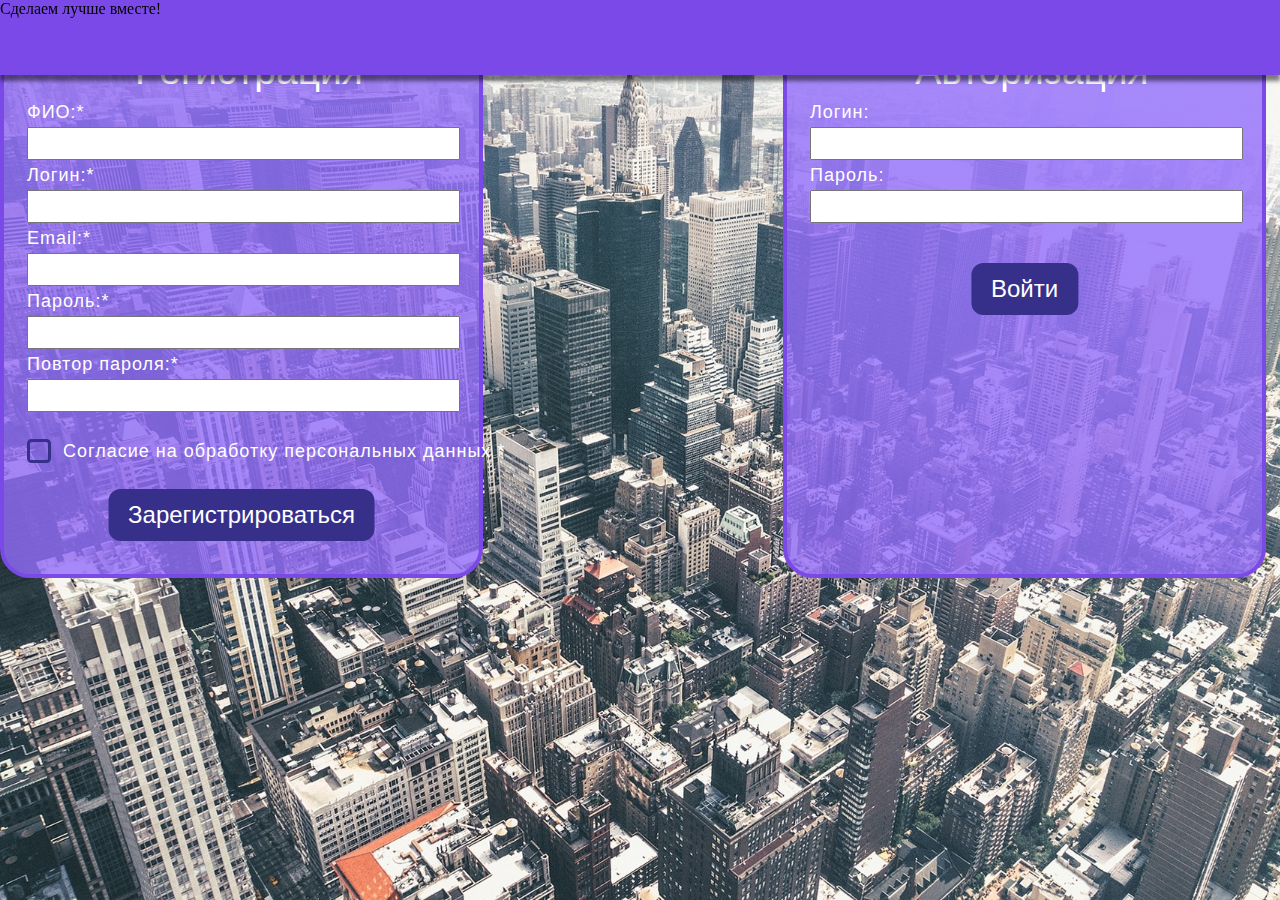
<file: reg&auth.html>
<!DOCTYPE html>
<html lang="en">

<head>
    <meta charset="UTF-8">
    <meta http-equiv="X-UA-Compatible" content="IE=edge">
    <meta name="viewport" content="width=device-width, initial-scale=1.0">
    <title>Document</title>
    <link rel="stylesheet" href="css/style.css">
</head>

<body background="img/14977324607221_1920x1200.jpg">

    <header>
        <div class="container">
            <a class="social-icon-vk" href="#"></a>
            <div class="header_inner">
                <p class="header__p1"> Сделаем лучше вместе!</p>

            </div>
        </div>
    </header>
    <main>
        <main>
            <section class="regauth">
                <article class="regauth_border" style="margin-right: 300px">

                    <text class="regauth_h"> Регистрация </text>
                    <div class="form">
                        <div>
                            <text class="auth_forms_text">ФИО:*</text>
                            <input type="text" class="form__input">
                        </div>
                        <div>
                            <text class="auth_forms_text">Логин:*</text>
                            <input type="text" class="form__input">
                        </div>
                        <div>
                            <text class="auth_forms_text">Email:*</text>
                            <input type="email" class="form__input">
                        </div>
                        <div>
                            <text class="auth_forms_text">Пароль:*</text>
                            <input type="password" class="form__input">
                        </div>
                        <div>
                            <text class="auth_forms_text">Повтор пароля:*</text>
                            <input type="password" class="form__input">
                        </div>
                        <input type="checkbox" class="custom-checkbox" id="agree" name="agree" value="yes">
                        <label for="agree" class="auth_forms_text">Согласие на обработку персональных данных *</label>
                    </div>
                    <button class="form__button">Зарегистрироваться</button>
                </article>


                <article class="regauth_border">
                    <text class="regauth_h"> Авторизация </text>
                    <div class="form">
                        <div>
                            <text class="auth_forms_text">Логин:</text>
                            <input type="text" class="form__input">
                        </div>
                        <div>
                            <text class="auth_forms_text">Пароль:</text>
                            <input type="password" class="form__input">
                        </div>
                    </div>
                    <button class="form__button" style="margin-top: 40px">Войти</button>
                </article>
            </section>

        </main>
</body>

</html>
</file>
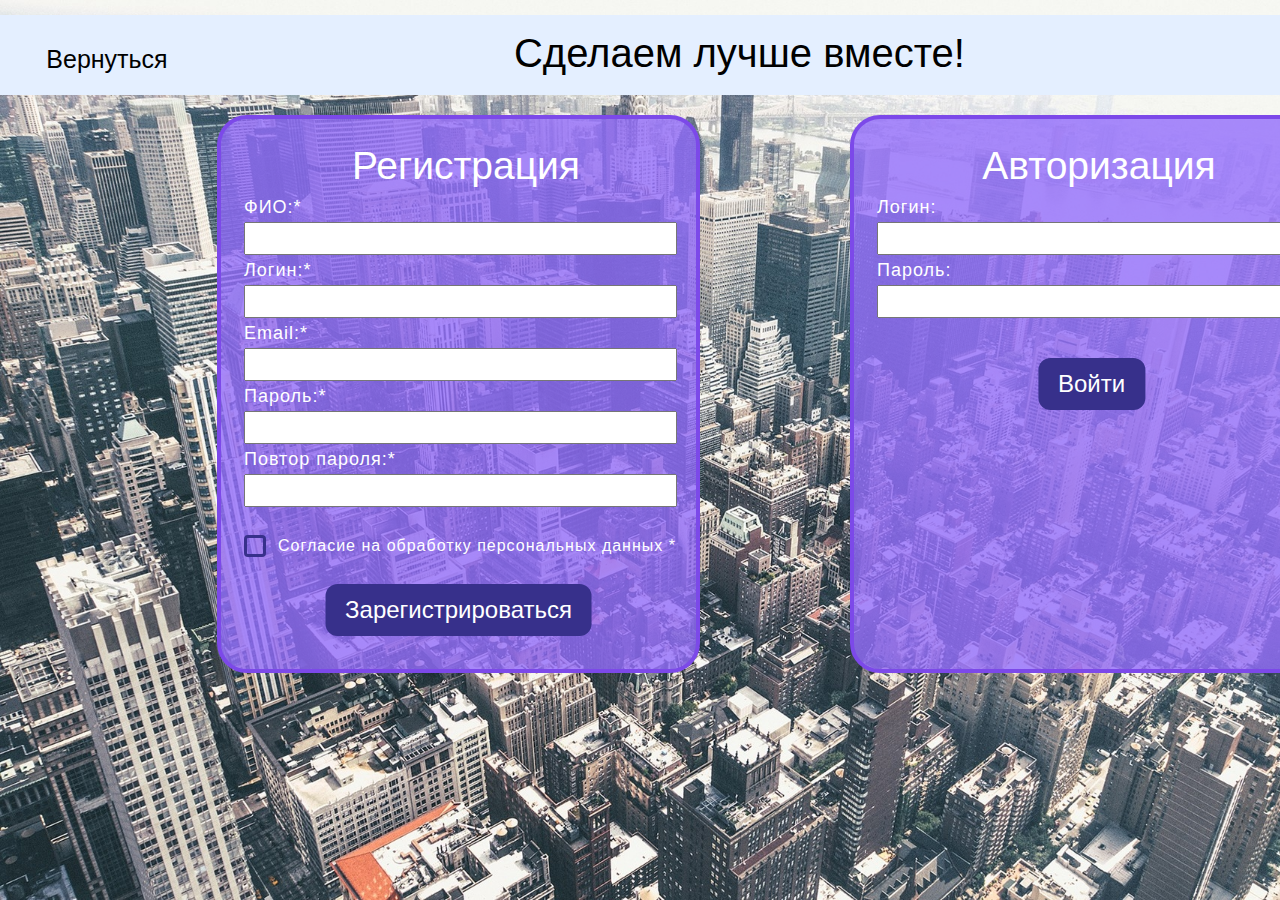
<file: Registration.html>
<!DOCTYPE html>
<html lang="en">
<head>
    <meta charset="UTF-8">
    <meta http-equiv="X-UA-Compatible" content="IE=edge">
    <meta name="viewport" content="width=device-width, initial-scale=1.0">
    <title>Document</title>
    <link rel="stylesheet" href="css/style.css">
</head>
<body background="img/14977324607221_1920x1200.jpg">

    
    <main>

<div class="poloska">
    <button class="quit">
        <text class="quit__text">Вернуться</text>
    </button>
    <text class="textp">Сделаем лучше вместе!</text>
</div>


            <section class="regauth" >
            <article class="regauth_border" style="margin-right: 150px">

                <text class="regauth_h"> Регистрация </text>
                <div class="form">
            <div>
                <text class="auth_forms_text">ФИО:*</text>
                <input type="text" class="form__input">
            </div>
            <div>
                <text class="auth_forms_text">Логин:*</text>
                <input type="text" class="form__input">
            </div>
            <div>
                <text class="auth_forms_text">Email:*</text>
                <input type="email" class="form__input">
            </div>
            <div>
                <text class="auth_forms_text">Пароль:*</text>
                <input type="password" class="form__input">
            </div>
            <div>
                <text class="auth_forms_text">Повтор пароля:*</text>
                <input type="password" class="form__input">
            </div>
            <input type="checkbox" class="custom-checkbox" id="agree"  name="agree" value="yes">
            <label for="agree" class="auth_checkbox_text">Согласие на обработку персональных данных *</label> 
                </div>
                <form action="#">
                <button class="form__button" href="#">Зарегистрироваться</button>
            </form>
            </article>

            <article class="regauth_border">
                <text class="regauth_h"> Авторизация </text>
                <div class="form">
                <div>
                    <text class="auth_forms_text">Логин:</text>
                    <input type="text" class="form__input">
                </div>
                <div>
                    <text class="auth_forms_text">Пароль:</text>
                    <input type="password" class="form__input">
                </div>
            </div>
            
            <form action="#">
               <button class="form__button" style="margin-top: 40px" href="#">Войти</button> 
            </form>
            </article>
            </section>

</main>
</body>
</html>
</file>
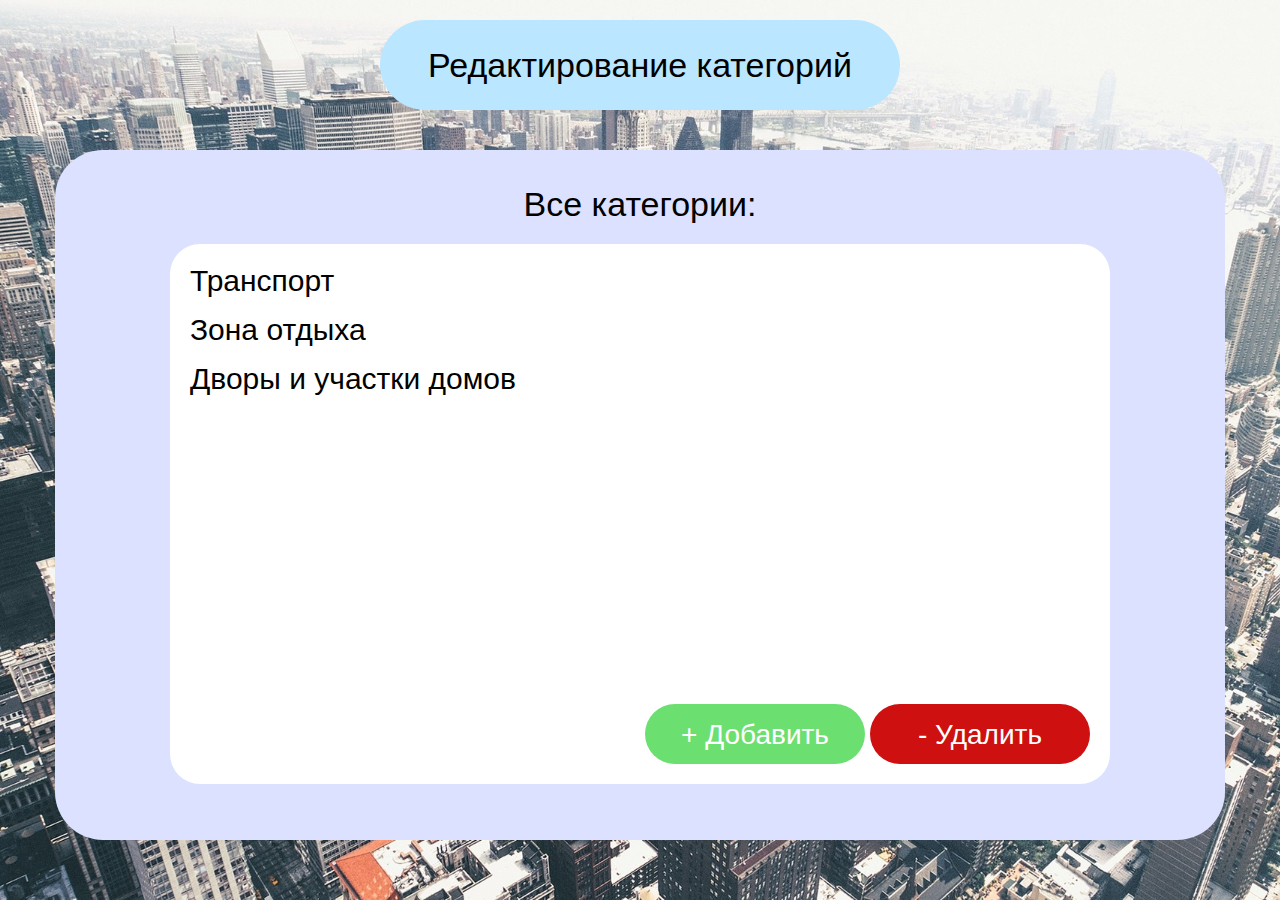
<file: Категории.html>
<!DOCTYPE html>
<html lang="en">

<head>
    <meta charset="UTF-8">
    <meta http-equiv="X-UA-Compatible" content="IE=edge">
    <meta name="viewport" content="width=device-width, initial-scale=1.0">
    <title>Document</title>
    <link rel="stylesheet" href="css/style.css">
</head>

<body background="img/14977324607221_1920x1200.jpg">

    <main role="main">
        <div class="categories_header">
            <div class="categories_header1">
                <text class="application_text">Редактирование категорий</text>
            </div>
        </div>
        <section class="sect_cat">
            <div class="categories_field2">
                <text class="application_textb">Все категории:</text>
                <div class="cat_main">
                    <div class="cat_cats">
                        <text class="cat_text">Транспорт</text>
                        <text class="cat_text"> Зона отдыха</text>
                        <text class="cat_text"> Дворы и участки домов</text>
                    </div>
                    <div class="cat_buttons">
                        <div class="cat_buttons">
                            <form action="#">
                                <button class="cat_butt_style">
                                    <text class="text_create">+ Добавить </text>
                                </button>
                            </form>
                            <form action="#">
                                <button class="cat_butt_style2">
                                    <text class="text_create">- Удалить</text>
                                </button>
                            </form>
                        </div>
                    </div>

                </div>
            </div>
        </section>
    </main>

</body>

</html>
</file>
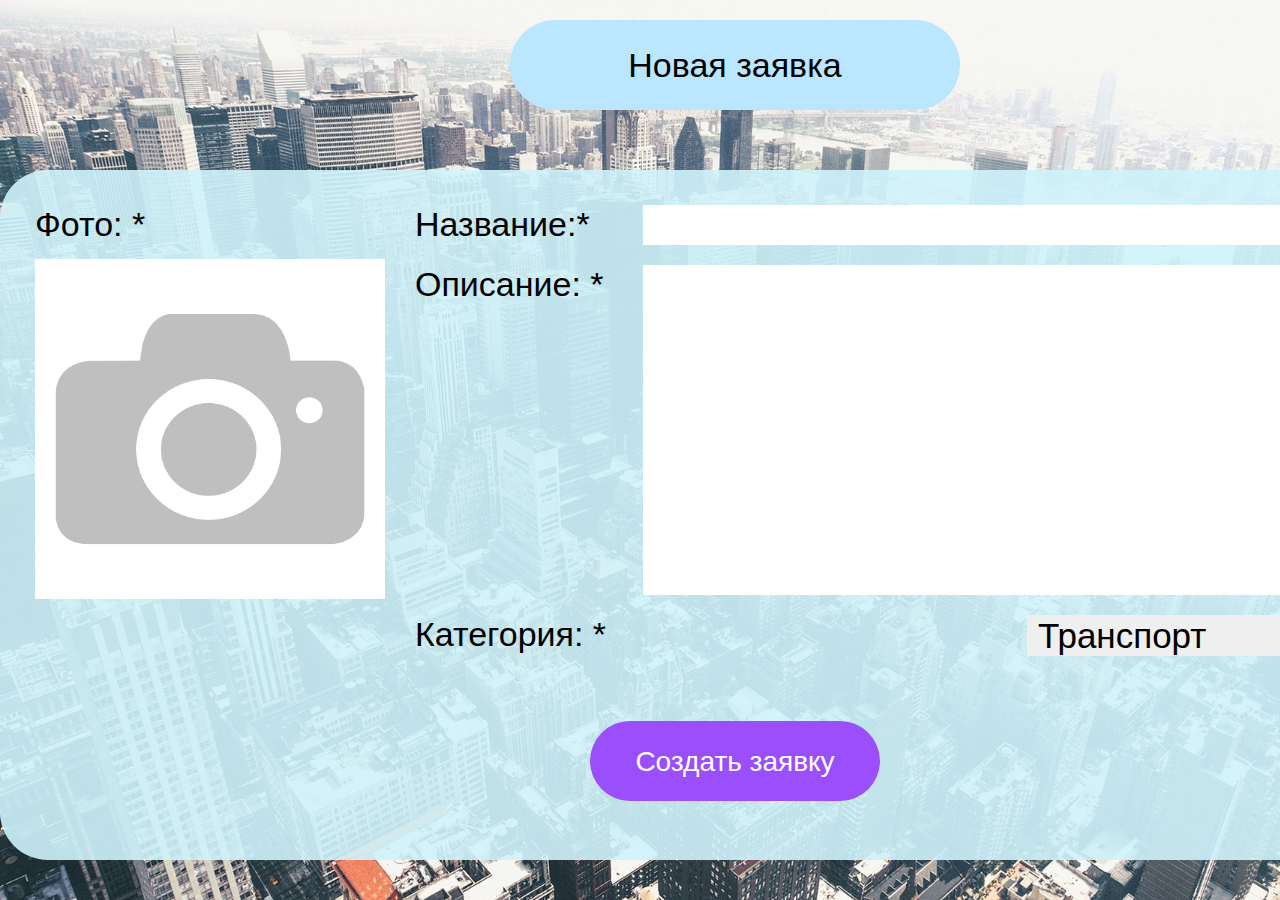
<file: Создание заявки.html>
<!DOCTYPE html>
<html lang="en">

<head>
    <meta charset="UTF-8">
    <meta http-equiv="X-UA-Compatible" content="IE=edge">
    <meta name="viewport" content="width=device-width, initial-scale=1.0">
    <title>Document</title>
    <link rel="stylesheet" href="css/style.css">
</head>

<body background="img/14977324607221_1920x1200.jpg">

    <main role="main">
        <div class="applications_header">
            <div class="application">
                <text class="application_text">Новая заявка</text>
            </div>
        </div>
        <section class="applications_header">
            <div class="applications_field2">
                <div class="up_appl">
                    <article class="left_piece_appl">
                        <text class="application_text">Фото: *</text>
                        <img src="img/nophoto.png" alt="photo" class="nophoto_appl">
                    </article>
                    <article class="right_piece_appl">
                        <div class="appl_form1">
                            <text class="application_text">Название:*</text>
                            <input type="text" class="appl_form1_1">
                        </div>
                        <div class="appl_form2">
                            <text class="application_text">Описание: *</text>
                            <textarea name="text" class="appl_form2_2"></textarea>
                        </div>
                        <div class="appl_form3">
                            <text class="application_text">Категория: *</text>
                            <form>
                                <select class="appl_select">
                                    <option>Транспорт</option>
                                    <option>Зона отдыха</option>
                                    <option>Дворы и участки домов</option>
                                </select>

                            </form>
                        </div>
                    </article>
                </div>
                <div>
                    <div class="create2">
                        <form action="#">
                            <button class="create_butt">
                                <text class="text_create">Создать заявку</text>
                            </button>
                        </form>
                    </div>
                </div>

            </div>

        </section>
    </main>

</body>

</html>
</file>
<file: css/style.css>
@font-face {
  font-family: 'Inter';
  src: local("Inter");
}

div {
  display: block;
}

html {
  height: 100%;
  box-sizing: border-box;
}

* {
  margin: 0;
  padding: 0;
}

body {
  height: 100%;
  width: 100vw;
  background-attachment: fixed;
  background-repeat: no-repeat;
  background-size: cover;
  display: grid;
  grid-template-rows: auto 1fr auto;

}

main {
  display: table-row;
}

.container {
  width: 100%;
  margin: 0 auto;
  max-width: 1550px;
}

header {

  display: flex;
  background-color: #7C49E9;
  width: 100%;
  height: 75px;
  position: fixed;
  top: 0;
  left: 0;
  right: 0;
  box-shadow: 0px 6px 4px rgba(0, 0, 0, 0.5);
  z-index: 2;
}

.header_logo {
  margin: 4px;
  margin-left: 25px;
  margin-top: 5px;
  display: flex;
  left: 3;
  top: 3;
  width: 55px;
  height: 65px;
}

.header__p {
  font-family: 'Inter', sans-serif;
  font-weight: 400;
  font-size: 40px;
  line-height: 48px;
  padding-right: 500px;

  color: #FFFFFF;
}


.header_inner {

  display: flex;
  justify-content: space-between;
  align-items: center;

}



/* NAV */
nav {
  font-family: 'Inter', sans-serif;
}


.button_1 {
  width: 320px;
  background-color: #7C49E9;
  border-style: none;
  height: 70px;
  cursor: pointer;
  transition: background-color 0.1s ease-in-out;
}

.button_1:hover {
  background-color: #9667F8
}

.button_1:active {
  position: relative;
  top: 1px;
  background: #8056d3;
  box-shadow: 1px 1px 2px rgba(0, 0, 0, 0.4) inset;
  border-color: #1a0435;
}

.a-btn:active .a-btn-icon-right span {
  transform: scale(1.4);
}

.nav_link {

  font-size: 22px;
  display: inline-block;
  vertical-align: top;
  margin-top: 8px;
  margin-right: 15px;
  margin-left: 15px;

  color: #FFFFFF;
  text-decoration: none;

  transition: color 0.2s linear;
}

.section_1 {}


/* news */

.counterrr {
  display: flex;
  justify-content: flex-end;
  padding-right: 100px;
  margin-top: 30px;
}

.counter {
  display: flex;
  width: 400px;
  height: 50px;

  background: #BBDAFF;
  border-radius: 21px;
}

.tcounter {
  display: flex;
  width: 473px;
  height: 39px;
  justify-content: center;

  padding-top: 6px;
  font-family: 'Inter', sans-serif;
  font-style: normal;
  font-weight: 400;
  font-size: 25px;
  line-height: 39px;

  text-align: center;

  color: #000000;
}



.GP {
  display: block;
  width: 1550px;
  height: 80px;
  margin-top: 90px;
  background: #E4EFFF;
}


.TGP {
  display: flex;
  width: 1550px;
  height: 77px;

  font-family: 'Inter', sans-serif;
  font-style: normal;
  font-weight: 400;
  font-size: 40px;
  line-height: 77px;
  justify-content: center;
  color: #000000;
}

.news_1 {
  box-sizing: border-box;

  display: flex;
  width: 1300px;
  height: 400px;
  margin-top: 50px;
  margin: 50px;
  margin-left: 100px;


  background: #E1E8FF;
  border-radius: 20px;


}


.time_mark_1 {
  display: flex;
  width: 222px;
  height: 38px;
  align-items: center;

  margin-left: 15px;
  margin-top: 10px;

  background-color: #FFFFFF;
  border-radius: 10px;
}

.condition {
  display: flex;
  width: 157px;
  height: 38px;
  align-items: center;
  justify-content: center;


  margin-left: 15px;
  margin-top: 10px;

  background: #9AB0FF;
  border-radius: 10px;
}

.tcondition {
  display: flex;
  width: 73px;
  height: 29px;



  font-family: 'Inter', sans-serif;
  font-style: normal;
  font-weight: 400;
  font-size: 24px;
  line-height: 29px;
  /* identical to box height */


  color: #307443;

}

.time {
  display: flex;
  width: 170px;
  height: 28px;


  font-family: 'Inter', sans-serif;
  font-style: normal;
  font-weight: 400;
  font-size: 22px;
  line-height: 29px;

  margin-left: 7px;

  color: #7D7D7D;

}

.logo_time {
  display: flex;
  width: 29px;
  height: 29px;

  margin-left: 10px;

  background: url(img_60372);
}

.photo_1 {
  display: flex;
  width: 500px;
  height: 300px;

  margin-left: 15px;

  background: url(cc07793f-54a4-54bb-9529-04ad68625944.jpg);
  border-radius: 20px;
}

.inner {
  display: flex;
  height: auto;
  width: 560px;
  flex-flow: row nowrap;
  flex-wrap: wrap;
}

.name {
  display: inline-block;
  height: 68px;
  font-family: 'Inter', sans-serif;
  font-style: normal;
  font-weight: 400;
  font-size: 32px;
  line-height: 48px;
  text-align: center;
  justify-content: center;

  color: #000000;
}

.text_field {
  display: flex;
  width: 700px;
  height: 300px;
  left: 550px;
  top: 65px;

  background: #FCFBFF;
  border-radius: 20px;
}

.text_1 {
  display: flex;
  height: 200px;
  margin: 15px;
  margin-left: 20px;

  font-family: 'Inter', sans-serif;
  font-style: normal;
  font-weight: 400;
  font-size: 28px;
  line-height: 39px;

  color: #000000;
}

.category_1 {
  display: flex;
  width: 207px;
  height: 38px;

  float: right;
  margin-top: 10px;

  align-items: center;
  justify-content: center;

  background: #44AEB5;
  border-radius: 10px;
}

.tcategory_1 {
  display: flex;
  width: auto;
  height: auto;

  font-family: 'Inter', sans-serif;
  font-style: normal;
  font-weight: 400;
  font-size: 28px;
  line-height: 39px;


  color: #CCFFF3;

}


/* news_2 */

.news_2 {
  display: flex;
  box-sizing: border-box;
  margin: 30px;
  width: 1300px;
  height: 400px;
  margin-top: 50px;
  margin: 50px;
  margin-left: 100px;
  background: #E1E8FF;
  border-radius: 20px;
}


.time_mark_2 {
  display: flex;
  width: 222px;
  height: 38px;
  align-items: center;

  margin-left: 15px;
  margin-top: 10px;

  background-color: #FFFFFF;
  border-radius: 10px;
}

.condition_2 {
  display: flex;
  width: 157px;
  height: 38px;
  align-items: center;
  justify-content: center;


  margin-left: 15px;
  margin-top: 10px;

  background: #9AB0FF;
  border-radius: 10px;
}

.tcondition_2 {
  display: flex;
  width: 73px;
  height: 29px;



  font-family: 'Inter', sans-serif;
  font-style: normal;
  font-weight: 400;
  font-size: 24px;
  line-height: 29px;
  /* identical to box height */


  color: #307443;

}

.time_2 {
  display: flex;
  width: 170px;
  height: 28px;


  font-family: 'Inter', sans-serif;
  font-style: normal;
  font-weight: 400;
  font-size: 22px;
  line-height: 29px;

  margin-left: 7px;

  color: #7D7D7D;
}

.logo_time_2 {
  display: flex;
  width: 29px;
  height: 29px;

  margin-left: 10px;

  background: url(img_60372);
}

.photo_2 {
  display: flex;
  width: 500px;
  height: 300px;

  margin-left: 15px;

  background: url(cc07793f-54a4-54bb-9529-04ad68625944.jpg);
  border-radius: 20px;
}

.name_2 {
  display: inline-block;
  height: 68px;
  font-family: 'Inter', sans-serif;
  font-style: normal;
  font-weight: 400;
  font-size: 32px;
  line-height: 48px;
  text-align: center;
  justify-content: center;

  color: #000000;
}

.text_field_2 {
  display: flex;
  width: 700px;
  height: 300px;
  left: 550px;
  top: 65px;

  background: #FCFBFF;
  border-radius: 20px;
}

.text_2 {
  display: flex;
  height: 200px;
  margin: 15px;
  margin-left: 20px;

  font-family: 'Inter', sans-serif;
  font-style: normal;
  font-weight: 400;
  font-size: 28px;
  line-height: 39px;

  color: #000000;
}

.category_2 {
  display: flex;
  width: 207px;
  height: 38px;

  float: right;
  margin-top: 10px;

  align-items: center;
  justify-content: center;

  background: #44AEB5;
  border-radius: 10px;
}

.tcategory_2 {
  display: flex;
  width: auto;
  height: auto;

  font-family: 'Inter', sans-serif;
  font-style: normal;
  font-weight: 400;
  font-size: 28px;
  line-height: 39px;


  color: #CCFFF3;

}

/* FOOTER */


.site-footer {
  display: flex;
  width: 100%;
  align-items: flex-start;
  margin-top: auto;
  background-color: #7C49E9;
  box-shadow: 0px -4px 4px rgba(0, 0, 0, 0.3);
}

.wrapper {
  display: inline-block;
  width: 100%;
  height: 100px;

}

.logo_footer {
  display: inline-block;
  width: 60px;
  height: 80px;
  padding: 10px;
  background: url(logo.png);
}

.footext {
  width: 300px;
  height: 78px;

  font-family: 'Inter', sans-serif;
  font-style: normal;
  font-weight: 400px;
  font-size: 16px;
  line-height: 18px;
  margin-top: 9px;

  color: #000000;
}

.social-icons {
  float: right;
  display: flex;
  justify-content: right;
  list-style: none;
  margin-right: 4rem;
  margin-top: 2rem;
  margin-bottom: 3rem;
}

.social-icons>li {
  margin-left: 0.50rem;
  margin-right: 0.50rem;
}

.social-icons a {
  position: relative;
  background-color: #eee;
  display: block;
  -webkit-user-select: none;
  -moz-user-select: none;
  -ms-user-select: none;
  user-select: none;
  transition: background-color 0.2s ease-in-out;
  width: 2.5rem;
  height: 2.5rem;
  border-radius: .25rem;
}

.social-icons a:hover {
  background-color: #b7b7b7;
}

.social-icons a::before {
  content: "";
  position: absolute;
  width: 1.2rem;
  height: 1.2rem;
  left: .65rem;
  top: .65rem;
  background: transparent no-repeat center center;
  background-size: 100% 100%;
}

.social-icons .social-icon-vk::before {
  background-image: url("data:image/svg+xml,%3Csvg xmlns='http://www.w3.org/2000/svg' viewBox='0 0 576 512'%3E%3Cpath fill='%232787f5' d='M545 117.7c3.7-12.5 0-21.7-17.8-21.7h-58.9c-15 0-21.9 7.9-25.6 16.7 0 0-30 73.1-72.4 120.5-13.7 13.7-20 18.1-27.5 18.1-3.7 0-9.4-4.4-9.4-16.9V117.7c0-15-4.2-21.7-16.6-21.7h-92.6c-9.4 0-15 7-15 13.5 0 14.2 21.2 17.5 23.4 57.5v86.8c0 19-3.4 22.5-10.9 22.5-20 0-68.6-73.4-97.4-157.4-5.8-16.3-11.5-22.9-26.6-22.9H38.8c-16.8 0-20.2 7.9-20.2 16.7 0 15.6 20 93.1 93.1 195.5C160.4 378.1 229 416 291.4 416c37.5 0 42.1-8.4 42.1-22.9 0-66.8-3.4-73.1 15.4-73.1 8.7 0 23.7 4.4 58.7 38.1 40 40 46.6 57.9 69 57.9h58.9c16.8 0 25.3-8.4 20.4-25-11.2-34.9-86.9-106.7-90.3-111.5-8.7-11.2-6.2-16.2 0-26.2.1-.1 72-101.3 79.4-135.6z'/%3E%3C/svg%3E");
}

.social-icons .social-icon-youtube::before {
  background-image: url("data:image/svg+xml,%3Csvg xmlns='http://www.w3.org/2000/svg' viewBox='0 0 576 512'%3E%3Cpath fill='%23ff0000' d='M549.655 124.083c-6.281-23.65-24.787-42.276-48.284-48.597C458.781 64 288 64 288 64S117.22 64 74.629 75.486c-23.497 6.322-42.003 24.947-48.284 48.597-11.412 42.867-11.412 132.305-11.412 132.305s0 89.438 11.412 132.305c6.281 23.65 24.787 41.5 48.284 47.821C117.22 448 288 448 288 448s170.78 0 213.371-11.486c23.497-6.321 42.003-24.171 48.284-47.821 11.412-42.867 11.412-132.305 11.412-132.305s0-89.438-11.412-132.305zm-317.51 213.508V175.185l142.739 81.205-142.739 81.201z'/%3E%3C/svg%3E");
}

.social-icons .social-icon-telegram::before {
  background-image: url("data:image/svg+xml,%3Csvg xmlns='http://www.w3.org/2000/svg' viewBox='0 0 448 512'%3E%3Cpath fill='%2327a7e7' d='M446.7 98.6l-67.6 318.8c-5.1 22.5-18.4 28.1-37.3 17.5l-103-75.9-49.7 47.8c-5.5 5.5-10.1 10.1-20.7 10.1l7.4-104.9 190.9-172.5c8.3-7.4-1.8-11.5-12.9-4.1L117.8 284 16.2 252.2c-22.1-6.9-22.5-22.1 4.6-32.7L418.2 66.4c18.4-6.9 34.5 4.1 28.5 32.2z'/%3E%3C/svg%3E");
}


/*  РЕГИСТРАЦИЯ  */

.regauth {
  display: flex;
  justify-content: center;
  margin-top: 20px;
}

.regauth_border {
  width: 475px;
  height: 550px;
  background-color: rgb(146, 109, 251, 0.8);
  border: 4px solid #7C49E9;
  border-radius: 30px;
}

.regauth_h {
  display: inline-block;
  font-family: 'Inter', sans-serif;
  width: 490px;
  height: 50px;
  font-size: 39px;
  text-align: center;
  padding-top: 23px;
  line-height: 48px;
  color: #FFFFFF;
}

.form {
  padding-left: 23px;
  padding-right: 23px;
  letter-spacing: 1px;
}

.auth_forms_text {
  font-family: 'Inter', sans-serif;
  width: 560px;
  height: 77px;
  font-size: 18px;
  line-height: 30px;
  color: #FFFFFF;
}

.form__input {
  font-family: 'Inter', sans-serif;
  color: #000000;
  width: 100%;
  font-size: 25px;
}

.form__group {
  position: relative;
  margin-bottom: 32px;
}

.custom-checkbox {
  position: absolute;
  z-index: -1;
  opacity: 0;
}

.auth_checkbox_text {
  font-family: 'Inter', sans-serif;
  width: 570px;
  height: 77px;
  font-size: 16px;
  line-height: 30px;
  color: #FFFFFF;
}

.custom-checkbox+label {
  display: inline-flex;
  align-items: center;
  user-select: none;
}

.custom-checkbox+label::before {
  content: '';
  display: inline-block;
  width: 1em;
  height: 1em;
  flex-shrink: 0;
  flex-grow: 0;
  border: 3px solid rgb(55, 48, 139);
  border-radius: 0.25em;
  margin-right: 12px;
  background-repeat: no-repeat;
  background-position: center;
  background-size: 50% 50%;
}

.custom-checkbox:checked+label::before {
  border-color: rgb(55, 48, 139);
  background-color: rgb(55, 48, 139);
  background-image: url("data:image/svg+xml,%3csvg xmlns='http://www.w3.org/2000/svg' viewBox='0 0 8 8'%3e%3cpath fill='%23fff' d='M6.564.75l-3.59 3.612-1.538-1.55L0 4.26 2.974 7.25 8 2.193z'/%3e%3c/svg%3e");
}


/* стили для активного состояния чекбокса (при нажатии на него) */
.custom-checkbox:not(:disabled):active+label::before {
  background-color: #b3d7ff;
  border-color: #b3d7ff;
}

/* стили для чекбокса, находящегося в состоянии disabled */
.custom-checkbox:disabled+label::before {
  background-color: #e9ecef;
}

.form__button {
  position: relative;
  left: 50%;
  transform: translate(-50%, 0);
  padding: 12px 20px;
  border: none;
  border-radius: 12px;
  color: #FFFFFF;
  background-color: rgb(55, 48, 139);
  font-size: 24px;
  outline: none;
  cursor: pointer;
  transition: 0.3s;
}

.form__button:hover {
  background-color: rgba(139, 16, 135);
}

/*.
    transition: background-color 0.1s ease-in-out;
*/

.form__button:active {
  position: relative;
  top: 1px;
  background: #8056d3;
  box-shadow: 1px 1px 2px rgba(0, 0, 0, 0.4) inset;
  border-color: #1a0435;
}

.a-btn:active .a-btn-icon-right span {
  transform: scale(1.4);
}

.poloska {
  display: flex;
  width: 1550px;
  height: 80px;
  margin-top: 15px;
  background: #E4EFFF;
}

.textp {
  display: flex;
  width: 1550px;
  height: 77px;

  font-family: 'Inter', sans-serif;
  font-style: normal;
  font-weight: 400;
  font-size: 40px;
  line-height: 77px;
  margin-left: 300px;
  color: #000000;
}

.quit {
  width: 320px;
  background-color: #E4EFFF;
  border-style: none;
  height: 70px;
  margin-top: 5.7px;
  cursor: pointer;
  transition: background-color 0.1s ease-in-out;
}

.quit:hover {
  background-color: #ceb4ff
}

.quit:active {
  position: relative;
  top: 1px;
  background: #7C49E9;
  box-shadow: 1px 1px 2px rgba(0, 0, 0, 0.4) inset;
  border-color: #1a0435;
}

.a-btn:active .a-btn-icon-right span {
  transform: scale(1.4);
}

.quit__text {
  font-family: 'Inter', sans-serif;
  font-weight: 400;
  font-size: 25px;
  line-height: 77px;

  color: #000000;
}


/*  СТРАНИЦА АДМИНИСТРАТОРА  */
.Header_2 {

  display: flex;
  width: 100%;
  height: 200px;
  background-color: rgba(173, 143, 254, 0.9);
  box-shadow: 0px 4px 4px rgba(0, 0, 0, 0.25);
}

.upper {
  display: flex;
  width: 100%;
  align-items: center;
}

.photography {

  box-sizing: border-box;

  display: flex;
  width: 150;
  height: 150px;
  margin: 40px;
  margin-top: 25px;

  background: url(ava-vk-animal-16.jpg);
  border: 5px solid #4036AB;
  border-radius: 450px;
  transform: rotate(-1.1deg);
}

.name_3 {
  display: flex;
  width: 826px;
  height: 50px;

  font-family: 'Inter', sans-serif;
  font-style: normal;
  font-weight: 400;
  font-size: 40px;
  line-height: 77px;
  text-align: center;

  color: #000000;
}

.status {
  display: flex;
  width: 310px;
  height: 48px;

  font-family: 'Inter', sans-serif;
  font-style: normal;
  font-weight: 400;
  font-size: 20px;
  line-height: 48px;

  color: #F30000;
}


.button_quit {

  display: flex;
  width: 150px;
  justify-content: center;
  align-items: center;
  background-color: #ed1212;
  border-style: none;
  height: 50px;
  margin-top: 5.7px;
  margin-right: 30px;
  cursor: pointer;
  transition: background-color 0.1s ease-in-out;
  float: right;
}

.button_quit:hover {
  background-color: #fb5656
}

.button_quit:active {
  position: relative;
  top: 1px;
  background: #a90505ee;
  box-shadow: 1px 1px 2px rgba(0, 0, 0, 0.4) inset;
  border-color: #1a0435;
}

.a-btn:active .a-btn-icon-right span {
  transform: scale(1.4);
}

.text_quit {
  display: flex;
  justify-content: center;
  font-family: 'Inter', sans-serif;
  font-weight: 400;
  font-size: 25px;
  line-height: 77px;

  color: #ffffff;
}


.sect_1 {
  display: flex;
}


.line_nav {
  display: flex;
  width: 100%;
  height: 80px;
  margin-top: 70px;
  background: #E4EFFF;
  align-items: center;
  justify-content: space-between;
}


.all_applications {
  display: flex;
  width: 600px;

}


.taa {
  margin-left: 20px;
  display: flex;
  width: 363px;
  height: 77px;

  font-family: 'Inter', sans-serif;
  font-style: normal;
  font-weight: 400;
  font-size: 40px;
  line-height: 77px;

  color: #000000;
}

.navig {
  display: flex;
  width: 500px;
  justify-content: space-around;
  margin-right: 10px;
}

.edit_category {
  display: flex;
  justify-content: center;
  align-items: center;
  border-style: none;
  cursor: pointer;
  transition: background-color 0.1s ease-in-out;
  float: right;

  width: 220px;
  height: 30px;

  background-color: #A9CFF1;
  border-radius: 3610px;
}

.edit_category:hover {
  background-color: #487b9d;
}

.edit_category:active {
  position: relative;
  top: 1px;
  background: #a90909ee;
  box-shadow: 1px 1px 2px rgba(0, 0, 0, 0.4) inset;
  border-color: #1a0435;
}

.a-btn:active .a-btn-icon-right span {
  transform: scale(1.4);
}

.ect {
  display: flex;
  width: 430px;
  height: 39px;
  justify-content: center;

  font-family: 'Inter', sans-serif;
  font-style: normal;
  font-weight: 400;
  font-size: 15px;
  line-height: 39px;
  color: #000000;
}

.filtr {
  display: flex;
  justify-content: center;
  align-items: center;
  border-style: none;
  cursor: pointer;
  transition: background-color 0.1s ease-in-out;
  float: right;

  width: 150px;
  height: 30px;

  background-color: #37a8d1;
  border-radius: 3610px;
}

.filtr:hover {
  background-color: #487b9d;
}

.filtr:active {
  position: relative;
  top: 1px;
  background: #0944a9ee;
  box-shadow: 1px 1px 2px rgba(0, 0, 0, 0.4) inset;
  border-color: #1a0435;
}

.a-btn:active .a-btn-icon-right span {
  transform: scale(1.4);
}

.tf {
  display: flex;
  width: 430px;
  height: 39px;
  justify-content: center;

  font-family: 'Inter', sans-serif;
  font-style: normal;
  font-weight: 400;
  font-size: 15px;
  line-height: 39px;

}

.applications_field {
  display: flex;
  margin-top: 30px;
  justify-content: center;
  flex-direction: column;
  align-items: center;
}

.tl {
  display: flex;
  height: 55px;
  width: 100%;
  align-items: center;
  justify-content: space-between;
}


.a_1 {
  display: flex;
  width: 1400px;
  height: 500px;

  margin-top: 40px;
  background: #CFF3FB;
  border-radius: 30px;
  flex-direction: column;
}

.time_mark_1_1 {
  display: flex;
  width: 222px;
  height: 38px;
  align-items: center;

  margin-left: 15px;


  background-color: #FFFFFF;
  border-radius: 10px;
}

.name_1_1 {
  display: inline-block;

  font-family: 'Inter', sans-serif;
  font-style: normal;
  font-weight: 400;
  font-size: 35px;
  line-height: 48px;
  text-align: center;
  justify-content: center;

  color: #000000;
}

.nav_1_1 {
  display: flex;
  width: 500px;
  justify-content: flex-end;
  margin-right: 10px;
}

.edit {
  display: flex;
  justify-content: center;
  align-items: center;
  border-style: none;
  cursor: pointer;
  transition: background-color 0.1s ease-in-out;
  float: right;

  width: 150px;
  height: 30px;

  background-color: #3EA083;
  border-radius: 3610px;
}

.edit:hover {
  background-color: #89d28f;
}

.edit:active {
  position: relative;
  top: 1px;
  background: #015820ee;
  box-shadow: 1px 1px 2px rgba(0, 0, 0, 0.4) inset;
  border-color: #1a0435;
}


.et {
  display: inline-block;

  font-family: 'Inter', sans-serif;
  font-style: normal;
  font-weight: 400;
  font-size: 20px;
  line-height: 48px;
  text-align: center;
  justify-content: center;

  color: #ffffff;
}

.delete {
  display: flex;
  justify-content: center;
  align-items: center;
  border-style: none;
  cursor: pointer;
  transition: background-color 0.1s ease-in-out;
  float: right;
  margin-left: 20px;

  width: 150px;
  height: 30px;

  background-color: #dc0606;
  border-radius: 3610px;
}

.delete:hover {
  background-color: #f59d9d;
}

.delete:active {
  position: relative;
  top: 1px;
  background: #850202ee;
  box-shadow: 1px 1px 2px rgba(0, 0, 0, 0.4) inset;
  border-color: #1a0435;
}

.dt {
  display: inline-block;

  font-family: 'Inter', sans-serif;
  font-style: normal;
  font-weight: 400;
  font-size: 20px;
  line-height: 48px;
  text-align: center;
  justify-content: center;

  color: #ffffff;
}


.cl {
  display: flex;
  align-items: center;
  height: 350px;
}


.photo_1_1 {
  display: flex;
  margin-left: 15px;
  width: 450px;
  height: 300px;

  border-radius: 20px;
}

.text_field_1_1 {
  display: flex;
  width: 600px;
  height: 300px;
  margin-left: 20px;

  background: #FCFBFF;
  border-radius: 20px;
}

.text_1_1 {
  display: flex;
  height: 200px;
  margin: 15px;
  margin-left: 20px;

  font-family: 'Inter', sans-serif;
  font-style: normal;
  font-weight: 400;
  font-size: 25px;
  line-height: 39px;

  color: #000000;
}

.rnav {
  display: flex;
  flex-direction: column;
  margin: 30px;
}

.uc {
  display: flex;
  background-color: #44AEB5;
  border-radius: 23px;
  width: 300px;
  height: 130px;
  margin-bottom: 20px;
  flex-direction: column;
}

.dc {
  display: flex;
  background-color: #9AB0FF;
  border-radius: 23px;
  width: 300px;
  height: 130px;
  flex-direction: column;
}

.uct {
  display: flex;
  width: 100%;
  height: 44px;

  font-family: 'Inter', sans-serif;
  font-style: normal;
  font-weight: 400;
  font-size: 25px;
  line-height: 44px;
  justify-content: center;


  color: #000000;
}


.fuct {
  width: 100%;
  justify-content: center;
  display: flex;
}

.sfuct {
  display: flex;
  width: 90%;
  height: 40px;
  margin-top: 15px;
}



.dct {
  display: flex;
  width: 100%;
  height: 44px;

  font-family: 'Inter', sans-serif;
  font-style: normal;
  font-weight: 400;
  font-size: 25px;
  line-height: 44px;
  justify-content: center;


  color: #000000;
}


.fdct {
  width: 100%;
  justify-content: center;
  display: flex;
}

.sfdct {
  display: flex;
  width: 90%;
  height: 40px;
  margin-top: 15px;
}


.dl {
  display: flex;
  width: 100%;
  height: 100%;
}

.Words_field {
  display: flex;
  width: 100%;
  height: 100%;
  margin-left: 30px;
  flex-direction: column;
}

.up_text {
  display: flex;

  font-family: 'Inter', sans-serif;
  font-style: normal;
  font-weight: 400;
  font-size: 20px;
  line-height: 44px;



  color: #000000;

}

.data_text {
  display: flex;

  font-family: 'Inter', sans-serif;
  font-style: normal;
  font-weight: 400;
  font-size: 20px;
  line-height: 44px;
  color: #000000;
}

.status2 {
  display: flex;
  width: 310px;
  height: 48px;
  font-family: 'Inter', sans-serif;
  font-style: normal;
  font-weight: 400;
  font-size: 20px;
  line-height: 48px;

  color: #040DEA;
}

.photography2 {

  box-sizing: border-box;
  width: 150 px;
  height: 150px;
  margin: 40px;
  margin-top: 25px;
  border: 5px solid #4036AB;
  border-radius: 450px;
  transform: rotate(-1.1deg);
}

.navig2 {
  display: flex;
  width: 500px;
  justify-content: end;
  margin-right: 70px;
}

.dct2 {
  display: flex;
  width: 100%;
  height: 44px;

  font-family: 'Inter', sans-serif;
  font-style: normal;
  font-weight: 400;
  font-size: 25px;
  line-height: 44px;
  justify-content: center;
  color: #3E9255;
}

.text_1_2 {
  display: flex;
  height: 200px;
  margin: 15px;
  margin-left: 20px;

  font-family: 'Inter', sans-serif;
  font-style: normal;
  font-weight: 400;
  font-size: 22px;
  line-height: 39px;

  color: #000000;
}

.a_2 {
  display: flex;
  width: 1400px;
  height: 500px;
  margin-top: 40px;
  background: #CFF3FB;
  border-radius: 30px;
  flex-direction: column;
}

.a_3 {
  display: flex;
  width: 1400px;
  height: 420px;
  margin-top: 40px;
  background: #CFF3FB;
  border-radius: 30px;
  flex-direction: column;
}

.create {
  display: flex;
  justify-content: end;
  margin-right: 70px;
  margin-top: 30px;
  margin-bottom: 40px;
}

.create_butt {
  display: flex;
  justify-content: center;
  align-items: center;
  border-style: none;
  cursor: pointer;
  transition: background-color 0.1s ease-in-out;
  float: right;
  width: 290px;
  height: 80px;

  background-color: #9A4EFC;
  border-radius: 100px;
}

.text_create {
  display: flex;
  font-family: 'Inter', sans-serif;
  font-style: normal;
  font-weight: 400;
  font-size: 28px;
  line-height: 39px;

  color: #ffffff;
}

.create_butt:hover {
  background-color: #643c92;
}

.create_butt:active {
  position: relative;
  top: 1px;
  background: #4b0b70ee;
  box-shadow: 1px 1px 2px rgba(0, 0, 0, 0.4) inset;
  border-color: #1a0435;
}

.applications_header {
  display: flex;
  justify-content: center;
  margin-top: 20px;
}

.application {
  display: flex;
  justify-content: center;
  align-items: center;
  width: 450px;
  height: 90px;
  background: #BAE6FF;
  border-radius: 132px;
}

.application_text {
  font-family: 'Inter', sans-serif;
  font-size: 34px;
}

.applications_field2 {
  display: flex;
  flex-direction: column;
  width: 1400px;
  height: 620px;
  padding: 35px;
  margin-top: 40px;
  background: rgba(207, 243, 251, 0.9);
  border-radius: 48px;
  margin-bottom: 40px;
}

.up_appl {
  display: flex;
  margin-bottom: 45px;
}

.left_piece_appl {
  display: flex;
  flex-direction: column;
}

.right_piece_appl {
  display: flex;
  flex-direction: column;
  margin-left: 30px;
  width: 100%;
}

.nophoto_appl {
  margin-top: 15px;
  width: 350px;
  height: 340px;
  background: #FFFFFF;
}

.appl_form1 {
  display: flex;
  align-items: flex-start;
  justify-content: space-between;
  margin-bottom: 20px;
}

.appl_form1_1 {
  padding-left: 7px;
  font-size: 35px;
  border: none;
  width: 77%;
  margin-left: 30px;
}

.appl_form2 {
  display: flex;
  justify-content: space-between;
  width: 100%;
  margin-bottom: 20px;
}

.appl_form2_2 {
  padding-left: 7px;
  font-size: 35px;
  border: none;
  width: 77%;
  height: 330px;
  margin-left: 20px;
  resize: none;
}

.appl_form3 {
  display: flex;
  justify-content: space-between;
  width: 100%;
  margin-bottom: 20px;
}

.appl_select {
  padding-left: 7px;
  font-size: 35px;
  border: none;
  margin-left: 30px;
}

.create2 {
  display: flex;
  justify-content: center;
}

.categories_header {
  display: flex;
  justify-content: center;
  margin-top: 20px;
}

.categories_header1 {
  display: flex;
  justify-content: center;
  align-items: center;
  width: 520px;
  height: 90px;
  background: #BAE6FF;
  border-radius: 132px;
}

.application_textb {
  font-family: 'Inter', sans-serif;
  font-size: 34px;
  margin-bottom: 20px;
}

.categories_field2 {
  display: flex;
  flex-direction: column;
  align-items: center;
  width: 1100px;
  height: 620px;
  padding: 35px;
  margin-top: 20px;
  background: rgb(219, 225, 255);
  border-radius: 48px;
  margin-bottom: 40px;
}

.sect_cat {
  display: flex;
  justify-content: center;
  margin-top: 20px;
}

.cat_main {
  display: flex;
  height: 500px;
  width: 900px;
  padding: 20px;
  border-radius: 30px;
  background-color: #fff;
}

.cat_text {
  font-family: 'Inter', sans-serif;
  font-size: 30px;
  margin-bottom: 15px;
}

.cat_cats {
  display: flex;
  flex-direction: column;
  width: 500px;
}

.cat_buttons {
  display: flex;
  align-items: flex-end;
}

.cat_butt_style {
  display: flex;
  justify-content: center;
  align-items: center;
  border-style: none;
  cursor: pointer;
  transition: 0.1s ease-in-out;
  float: right;
  width: 220px;
  height: 60px;
  background-color: #6CDF71;
  border-radius: 100px;
  margin-right: 5px;
}

.cat_butt_style2 {
  display: flex;
  justify-content: center;
  align-items: center;
  border-style: none;
  cursor: pointer;
  transition: 0.1s ease-in-out;
  float: right;
  width: 220px;
  height: 60px;
  background-color: #CE1010;
  border-radius: 100px;
}
</file>
